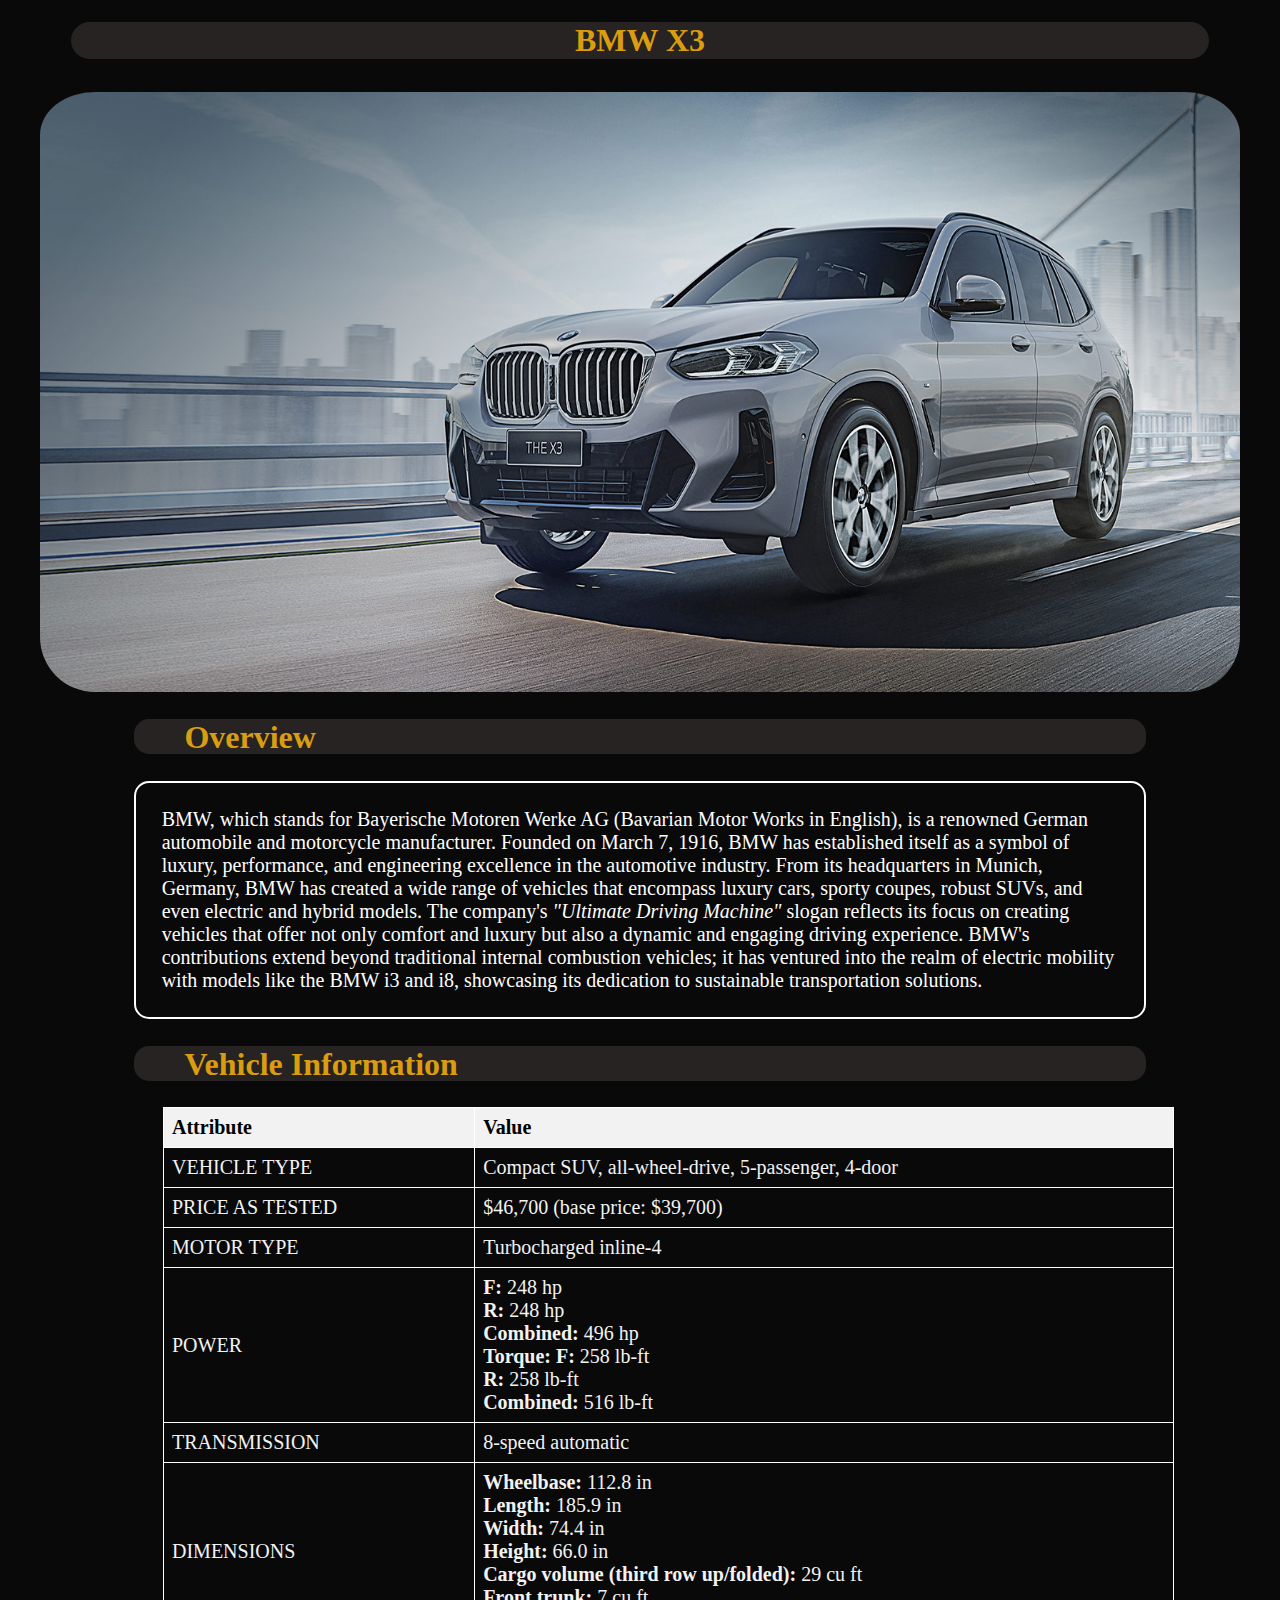
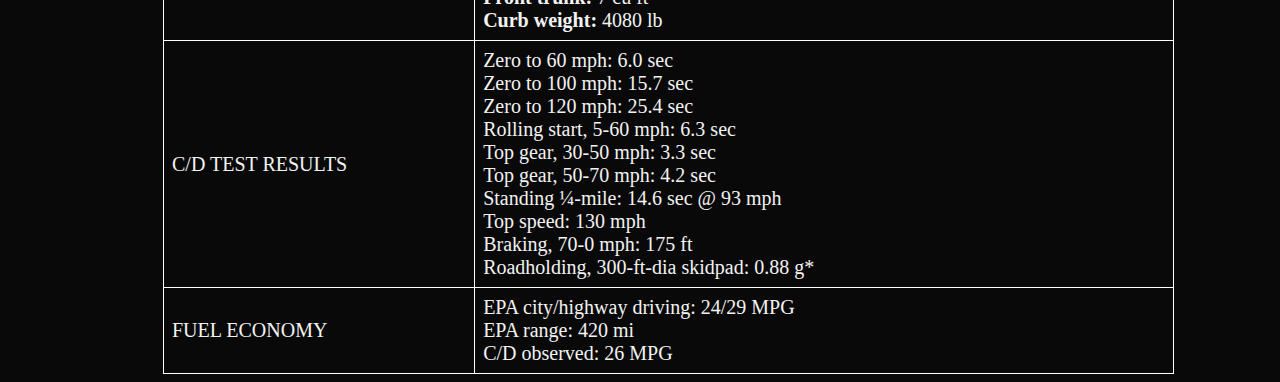
<file: bmw.html>
<!DOCTYPE html>
<html lang="fr">

<head>
    <meta charset="UTF-8">
    <meta name="viewport" content="width=device-width, initial-scale=1.0">
    <title>BMW X3</title>
    <link rel="stylesheet" href="bmw.css">
</head>

<body>
    <h1>BMW X3</h1>
    <img src="bmw.png" alt="car">
    <h2>Overview</h2>
    <p>
        BMW, which stands for Bayerische Motoren Werke AG (Bavarian Motor Works in English), is a renowned German
        automobile and motorcycle manufacturer. Founded on March 7, 1916, BMW has established itself as a symbol of
        luxury, performance, and engineering excellence in the automotive industry.

        From its headquarters in Munich, Germany, BMW has created a wide range of vehicles that encompass luxury cars,
        sporty coupes, robust SUVs, and even electric and hybrid models.

        The company's <em>"Ultimate Driving Machine"</em> slogan reflects its focus on creating vehicles that offer not only
        comfort and luxury but also a dynamic and engaging driving experience.

        BMW's contributions extend beyond traditional internal combustion vehicles; it has ventured into the realm of
        electric mobility with models like the BMW i3 and i8, showcasing its dedication to sustainable transportation
        solutions.
    </p>
    <h2>Vehicle Information</h2>
<table>
    <tr>
        <th>Attribute</th>
        <th>Value</th>
    </tr>
    <tr>
        <td>VEHICLE TYPE</td>
        <td>Compact SUV, all-wheel-drive, 5-passenger, 4-door</td>
    </tr>
    <tr>
        <td>PRICE AS TESTED</td>
        <td>$46,700 (base price: $39,700)</td>
    </tr>
    <tr>
        <td>MOTOR TYPE</td>
        <td>Turbocharged inline-4</td>
    </tr>
    <tr>
        <td>POWER</td>
        <td>
            <strong>F:</strong> 248 hp<br>
            <strong>R:</strong> 248 hp<br>
            <strong>Combined:</strong> 496 hp<br>
            <strong>Torque:</strong> <strong>F:</strong> 258 lb-ft<br>
            <strong>R:</strong> 258 lb-ft<br>
            <strong>Combined:</strong> 516 lb-ft
        </td>
    </tr>
    <tr>
        <td>TRANSMISSION</td>
        <td>8-speed automatic</td>
    </tr>
    <tr>
        <td>DIMENSIONS</td>
        <td>
            <strong>Wheelbase:</strong> 112.8 in<br>
            <strong>Length:</strong> 185.9 in<br>
            <strong>Width:</strong> 74.4 in<br>
            <strong>Height:</strong> 66.0 in<br> 
            <strong>Cargo volume (third row up/folded):</strong> 29 cu ft<br>
            <strong>Front trunk:</strong> 7 cu ft<br>
            <strong>Curb weight:</strong> 4080 lb
        </td>
    </tr>
    <tr>
        <td>C/D TEST RESULTS</td>
        <td>
            Zero to 60 mph: 6.0 sec<br>
            Zero to 100 mph: 15.7 sec<br>
            Zero to 120 mph: 25.4 sec<br>
            Rolling start, 5-60 mph: 6.3 sec<br>
            Top gear, 30-50 mph: 3.3 sec<br>
            Top gear, 50-70 mph: 4.2 sec<br>
            Standing ¼-mile: 14.6 sec @ 93 mph<br>
            Top speed: 130 mph<br>
            Braking, 70-0 mph: 175 ft<br>
            Roadholding, 300-ft-dia skidpad: 0.88 g*
        </td>
    </tr>
    <tr>
        <td>FUEL ECONOMY</td>
        <td>
            EPA city/highway driving: 24/29 MPG<br>
            EPA range: 420 mi<br>
            C/D observed: 26 MPG
        </td>
    </tr>
</table>

</body>

</html>
</file>
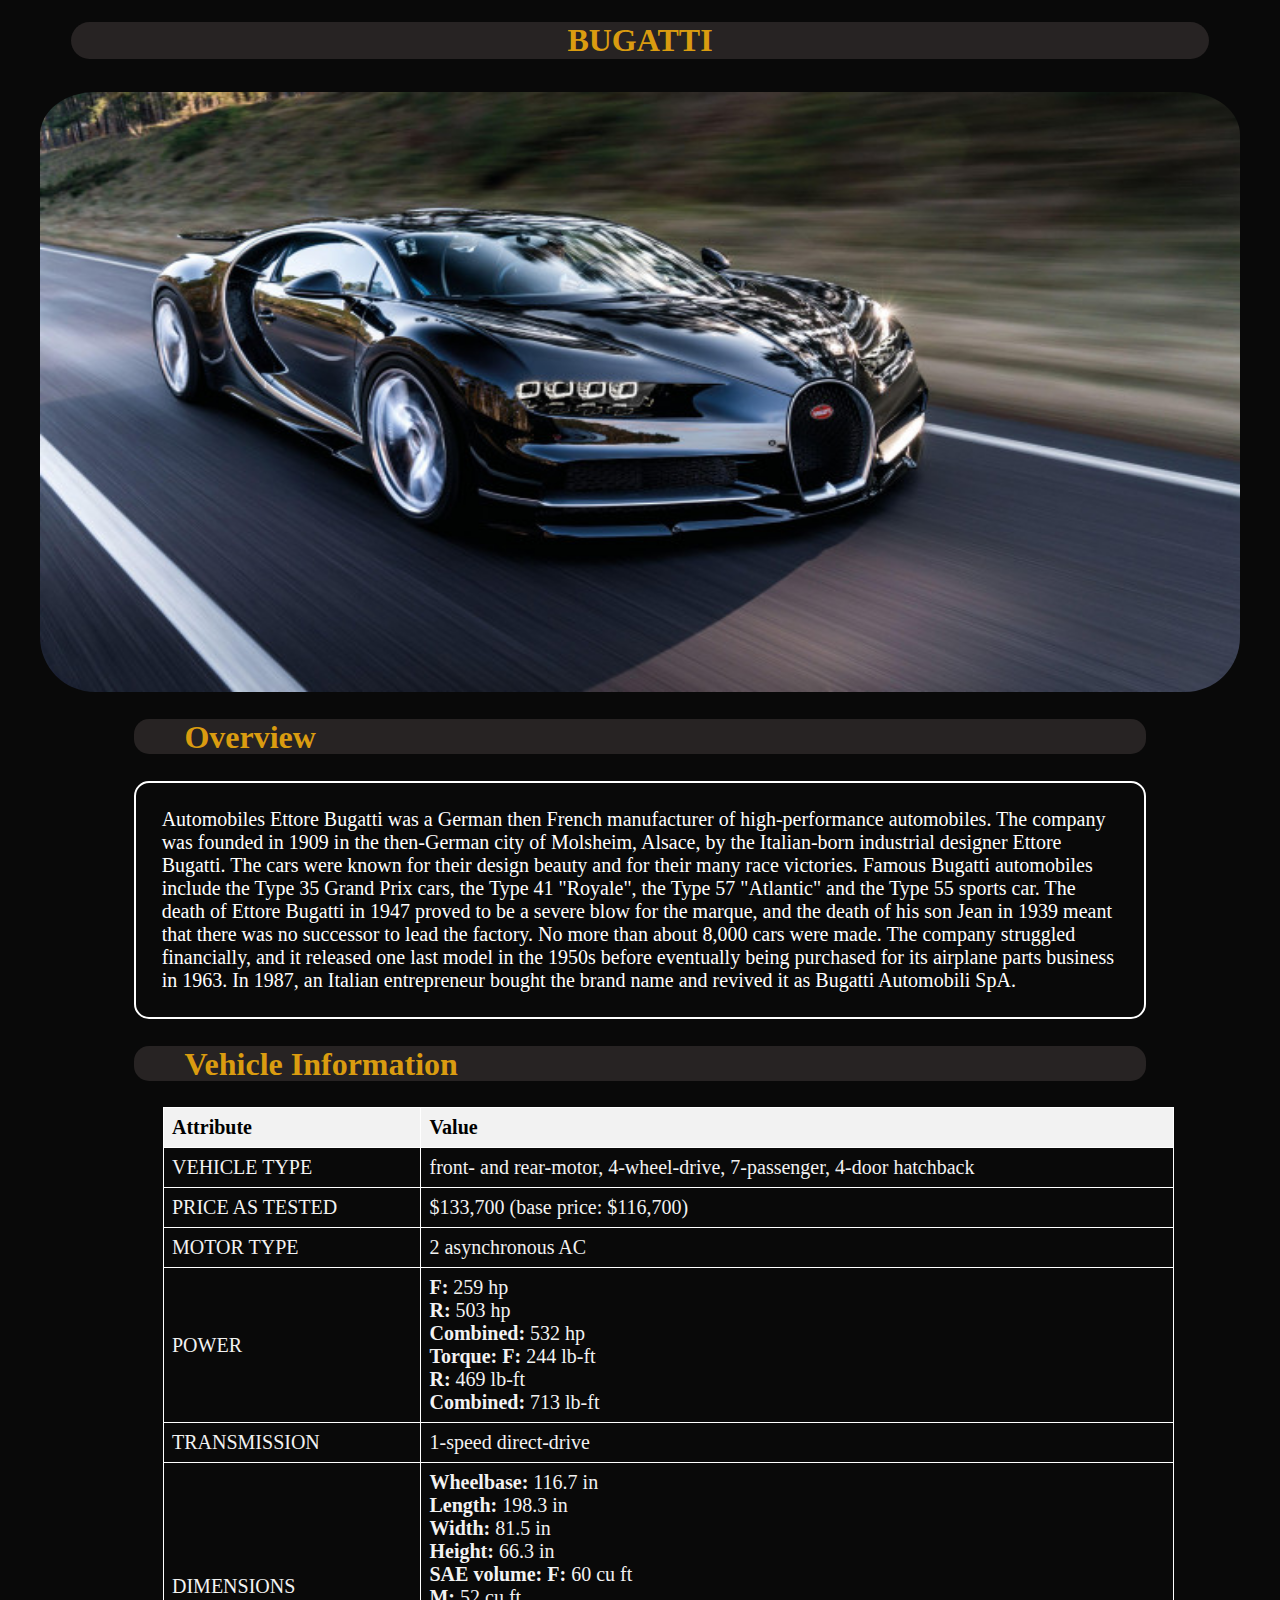
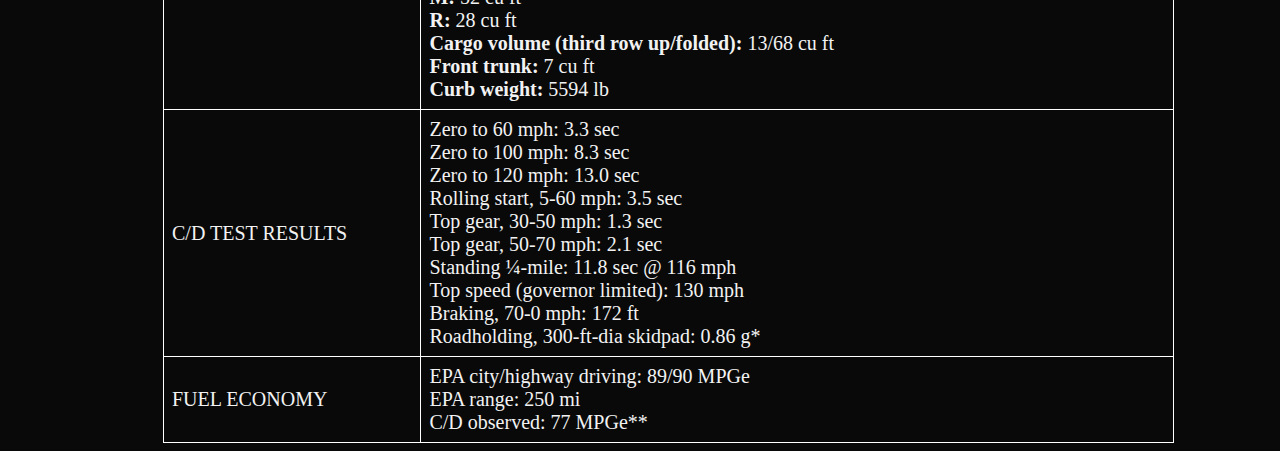
<file: bugatti.html>
<html lang="en">

<head>
    <meta charset="UTF-8">
    <meta name="viewport" content="width=device-width, initial-scale=1.0">
    <title>Bugatti</title>
    <link rel="stylesheet" href="bugatti.css">
</head>


<body>
    <h1>BUGATTI</h1>
    <img src="bugatti.jpg" alt="car"> 
    <h2>Overview</h2>
        <p>
            Automobiles Ettore Bugatti was a German then French manufacturer of high-performance automobiles. The
            company was founded in 1909 in the then-German city of Molsheim, Alsace, by the Italian-born industrial
            designer Ettore Bugatti. The cars were known for their design beauty and for their many race victories.
            Famous Bugatti automobiles include the Type 35 Grand Prix cars, the Type 41 "Royale", the Type 57 "Atlantic"
            and the Type 55 sports car.

            The death of Ettore Bugatti in 1947 proved to be a severe blow for the marque, and the death of his son Jean
            in 1939 meant that there was no successor to lead the factory. No more than about 8,000 cars were made. The
            company struggled financially, and it released one last model in the 1950s before eventually being purchased
            for its airplane parts business in 1963.

            In 1987, an Italian entrepreneur bought the brand name and revived it as Bugatti Automobili SpA.
        </p>
        <h2>Vehicle Information</h2>
<table>
    <tr>
        <th>Attribute</th>
        <th>Value</th>
    </tr>
    <tr>
        <td>VEHICLE TYPE</td>
        <td>front- and rear-motor, 4-wheel-drive, 7-passenger, 4-door hatchback</td>
    </tr>
    <tr>
        <td>PRICE AS TESTED</td>
        <td>$133,700 (base price: $116,700)</td>
    </tr>
    <tr>
        <td>MOTOR TYPE</td>
        <td>2 asynchronous AC</td>
    </tr>
    <tr>
        <td>POWER</td>
        <td>
            <strong>F:</strong> 259 hp<br>
            <strong>R:</strong> 503 hp<br>
            <strong>Combined:</strong> 532 hp<br>
            <strong>Torque:</strong> <strong>F:</strong> 244 lb-ft<br>
            <strong>R:</strong> 469 lb-ft<br>
            <strong>Combined:</strong> 713 lb-ft
        </td>
    </tr>
    <tr>
        <td>TRANSMISSION</td>
        <td>1-speed direct-drive</td>
    </tr>
    <tr>
        <td>DIMENSIONS</td>
        <td>
            <strong>Wheelbase:</strong> 116.7 in<br>
            <strong>Length:</strong> 198.3 in<br>
            <strong>Width:</strong> 81.5 in<br>
            <strong>Height:</strong> 66.3 in<br>
            <strong>SAE volume:</strong> <strong>F:</strong> 60 cu ft<br>
            <strong>M:</strong> 52 cu ft<br>
            <strong>R:</strong> 28 cu ft<br>
            <strong>Cargo volume (third row up/folded):</strong> 13/68 cu ft<br>
            <strong>Front trunk:</strong> 7 cu ft<br>
            <strong>Curb weight:</strong> 5594 lb
        </td>
    </tr>
    <tr>
        <td>C/D TEST RESULTS</td>
        <td>
            Zero to 60 mph: 3.3 sec<br>
            Zero to 100 mph: 8.3 sec<br>
            Zero to 120 mph: 13.0 sec<br>
            Rolling start, 5-60 mph: 3.5 sec<br>
            Top gear, 30-50 mph: 1.3 sec<br>
            Top gear, 50-70 mph: 2.1 sec<br>
            Standing ¼-mile: 11.8 sec @ 116 mph<br>
            Top speed (governor limited): 130 mph<br>
            Braking, 70-0 mph: 172 ft<br>
            Roadholding, 300-ft-dia skidpad: 0.86 g*
        </td>
    </tr>
    <tr>
        <td>FUEL ECONOMY</td>
        <td>
            EPA city/highway driving: 89/90 MPGe<br>
            EPA range: 250 mi<br>
            C/D observed: 77 MPGe**
        </td>
    </tr>
</table>


</body>

</html>
</file>
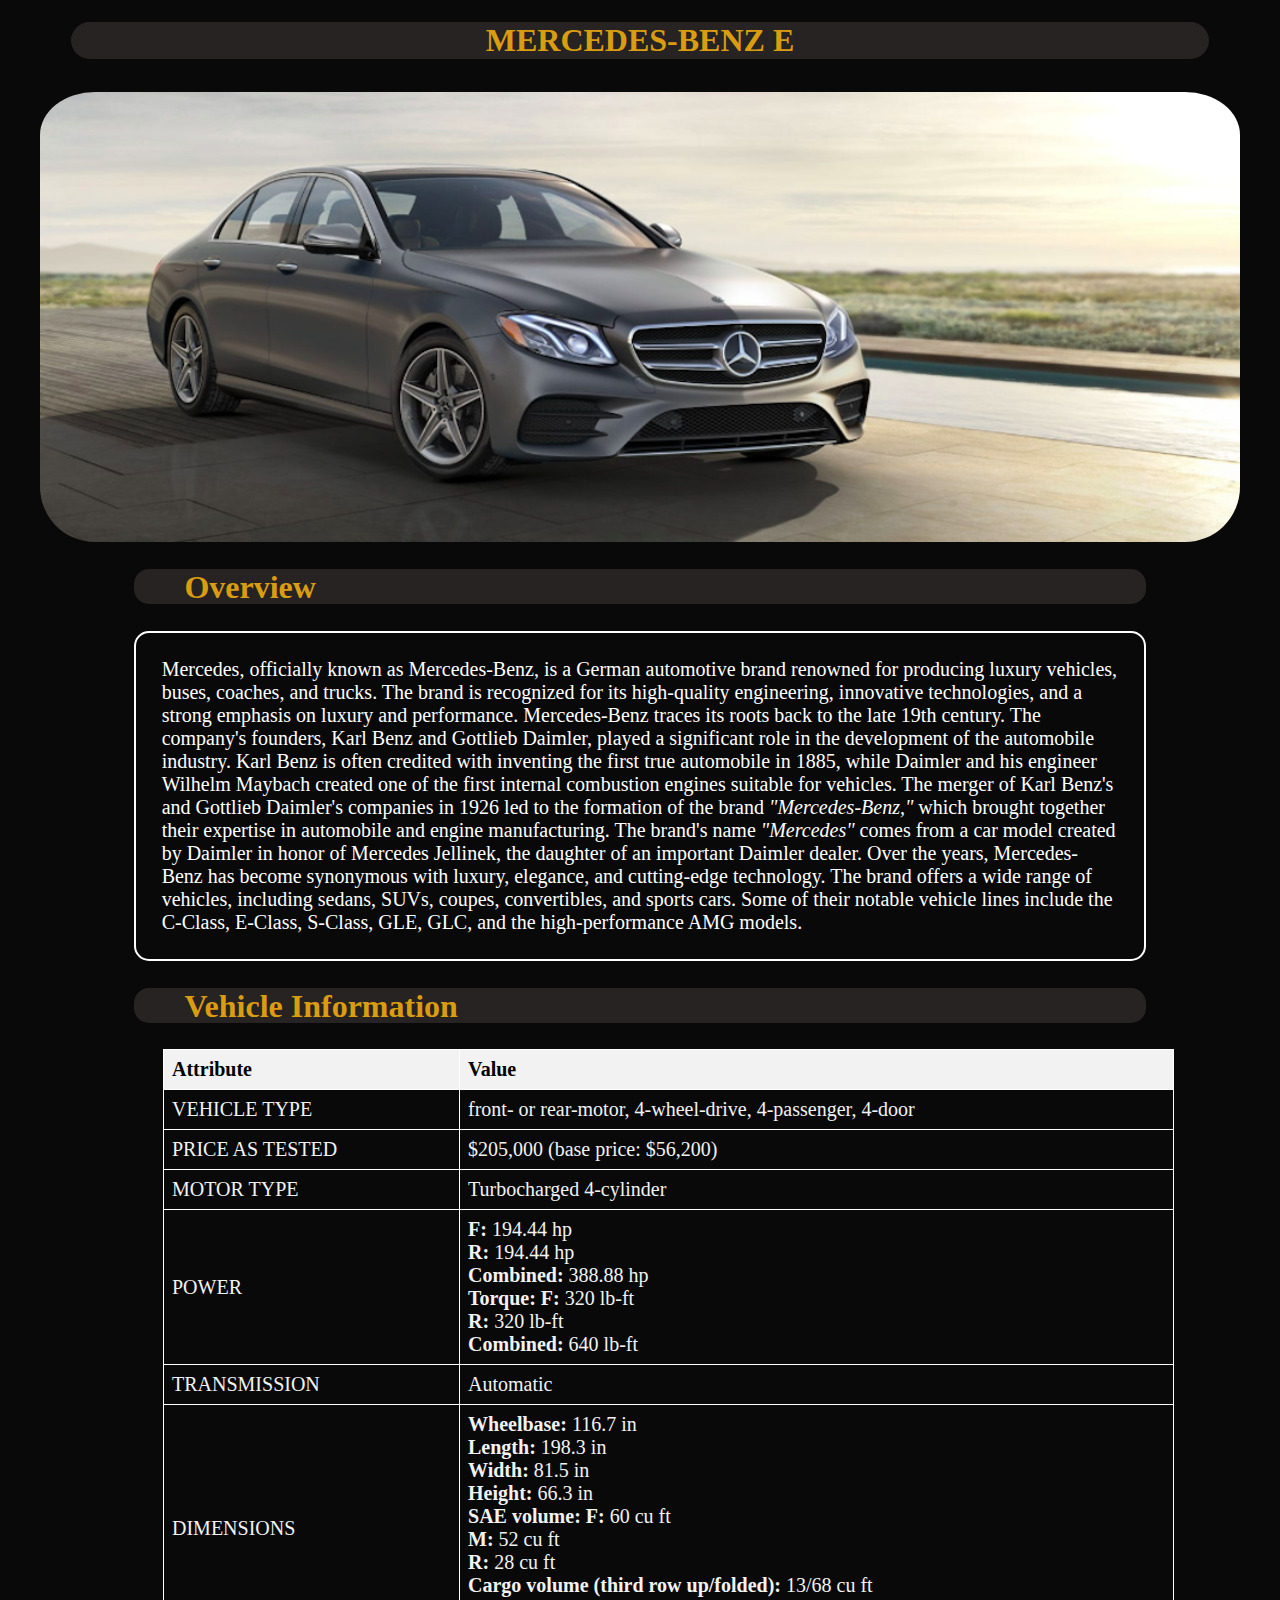
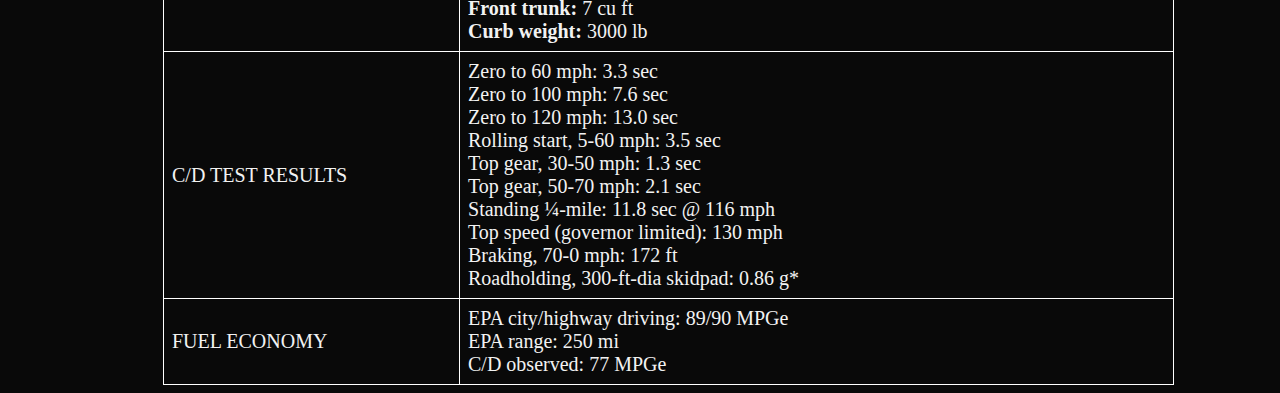
<file: mercedes.html>
<html lang="en">

<head>
  <meta charset="UTF-8">
  <meta name="viewport" content="width=device-width, initial-scale=1.0">
  <title>MERCEDES BENZ</title>
  <link rel="stylesheet" href="mercedes.css">

</head>

<body>
    <h1>MERCEDES-BENZ E</h1>
    <img src="benz.png" alt="car">
    <h2>Overview</h2>
    <p>
        Mercedes, officially known as Mercedes-Benz, is a German automotive brand renowned for producing luxury
        vehicles, buses, coaches, and trucks. The brand is recognized for its high-quality engineering, innovative
        technologies, and a strong emphasis on luxury and performance.

        Mercedes-Benz traces its roots back to the late 19th century. The company's founders, Karl Benz and Gottlieb
        Daimler, played a significant role in the development of the automobile industry. Karl Benz is often credited
        with inventing the first true automobile in 1885, while Daimler and his engineer Wilhelm Maybach created one of
        the first internal combustion engines suitable for vehicles.

        The merger of Karl Benz's and Gottlieb Daimler's companies in 1926 led to the formation of the brand<em>
        "Mercedes-Benz,"</em> which brought together their expertise in automobile and engine manufacturing. The brand's name
        <em>"Mercedes"</em> comes from a car model created by Daimler in honor of Mercedes Jellinek, the daughter of an important
        Daimler dealer.

        Over the years, Mercedes-Benz has become synonymous with luxury, elegance, and cutting-edge technology. The
        brand offers a wide range of vehicles, including sedans, SUVs, coupes, convertibles, and sports cars. Some of
        their notable vehicle lines include the C-Class, E-Class, S-Class, GLE, GLC, and the high-performance AMG
        models.
    </p>
    <h2>Vehicle Information</h2>
<table>
  <tr>
    <th>Attribute</th>
    <th>Value</th>
  </tr>
  <tr>
    <td>VEHICLE TYPE</td>
    <td>front- or rear-motor, 4-wheel-drive, 4-passenger, 4-door</td>
  </tr>
  <tr>
    <td>PRICE AS TESTED</td>
    <td>$205,000 (base price: $56,200)</td>
  </tr>
  <tr>
    <td>MOTOR TYPE</td>
    <td>Turbocharged 4-cylinder</td>
  </tr>
  <tr>
    <td>POWER</td>
    <td>
      <strong>F:</strong> 194.44 hp<br>
      <strong>R:</strong> 194.44 hp<br>
      <strong>Combined:</strong> 388.88 hp<br>
      <strong>Torque:</strong> <strong>F:</strong> 320 lb-ft<br>
      <strong>R:</strong> 320 lb-ft<br>
      <strong>Combined:</strong> 640 lb-ft
    </td>
  </tr>
  <tr>
    <td>TRANSMISSION</td>
    <td>Automatic</td>
  </tr>
  <tr>
    <td>DIMENSIONS</td>
    <td>
      <strong>Wheelbase:</strong> 116.7 in<br>
      <strong>Length:</strong> 198.3 in<br>
      <strong>Width:</strong> 81.5 in<br>
      <strong>Height:</strong> 66.3 in<br>
      <strong>SAE volume:</strong> <strong>F:</strong> 60 cu ft<br>
      <strong>M:</strong> 52 cu ft<br>
      <strong>R:</strong> 28 cu ft<br>
      <strong>Cargo volume (third row up/folded):</strong> 13/68 cu ft<br>
      <strong>Front trunk:</strong> 7 cu ft<br>
      <strong>Curb weight:</strong> 3000 lb
    </td>
  </tr>
  <tr>
    <td>C/D TEST RESULTS</td>
    <td>
      Zero to 60 mph: 3.3 sec<br>
      Zero to 100 mph: 7.6 sec<br>
      Zero to 120 mph: 13.0 sec<br>
      Rolling start, 5-60 mph: 3.5 sec<br>
      Top gear, 30-50 mph: 1.3 sec<br>
      Top gear, 50-70 mph: 2.1 sec<br>
      Standing ¼-mile: 11.8 sec @ 116 mph<br>
      Top speed (governor limited): 130 mph<br>
      Braking, 70-0 mph: 172 ft<br>
      Roadholding, 300-ft-dia skidpad: 0.86 g*
    </td>
  </tr>
  <tr>
    <td>FUEL ECONOMY</td>
    <td>
      EPA city/highway driving: 89/90 MPGe<br>
      EPA range: 250 mi<br>
      C/D observed: 77 MPGe
    </td>
  </tr>
</table>

</body>

</html>
</file>
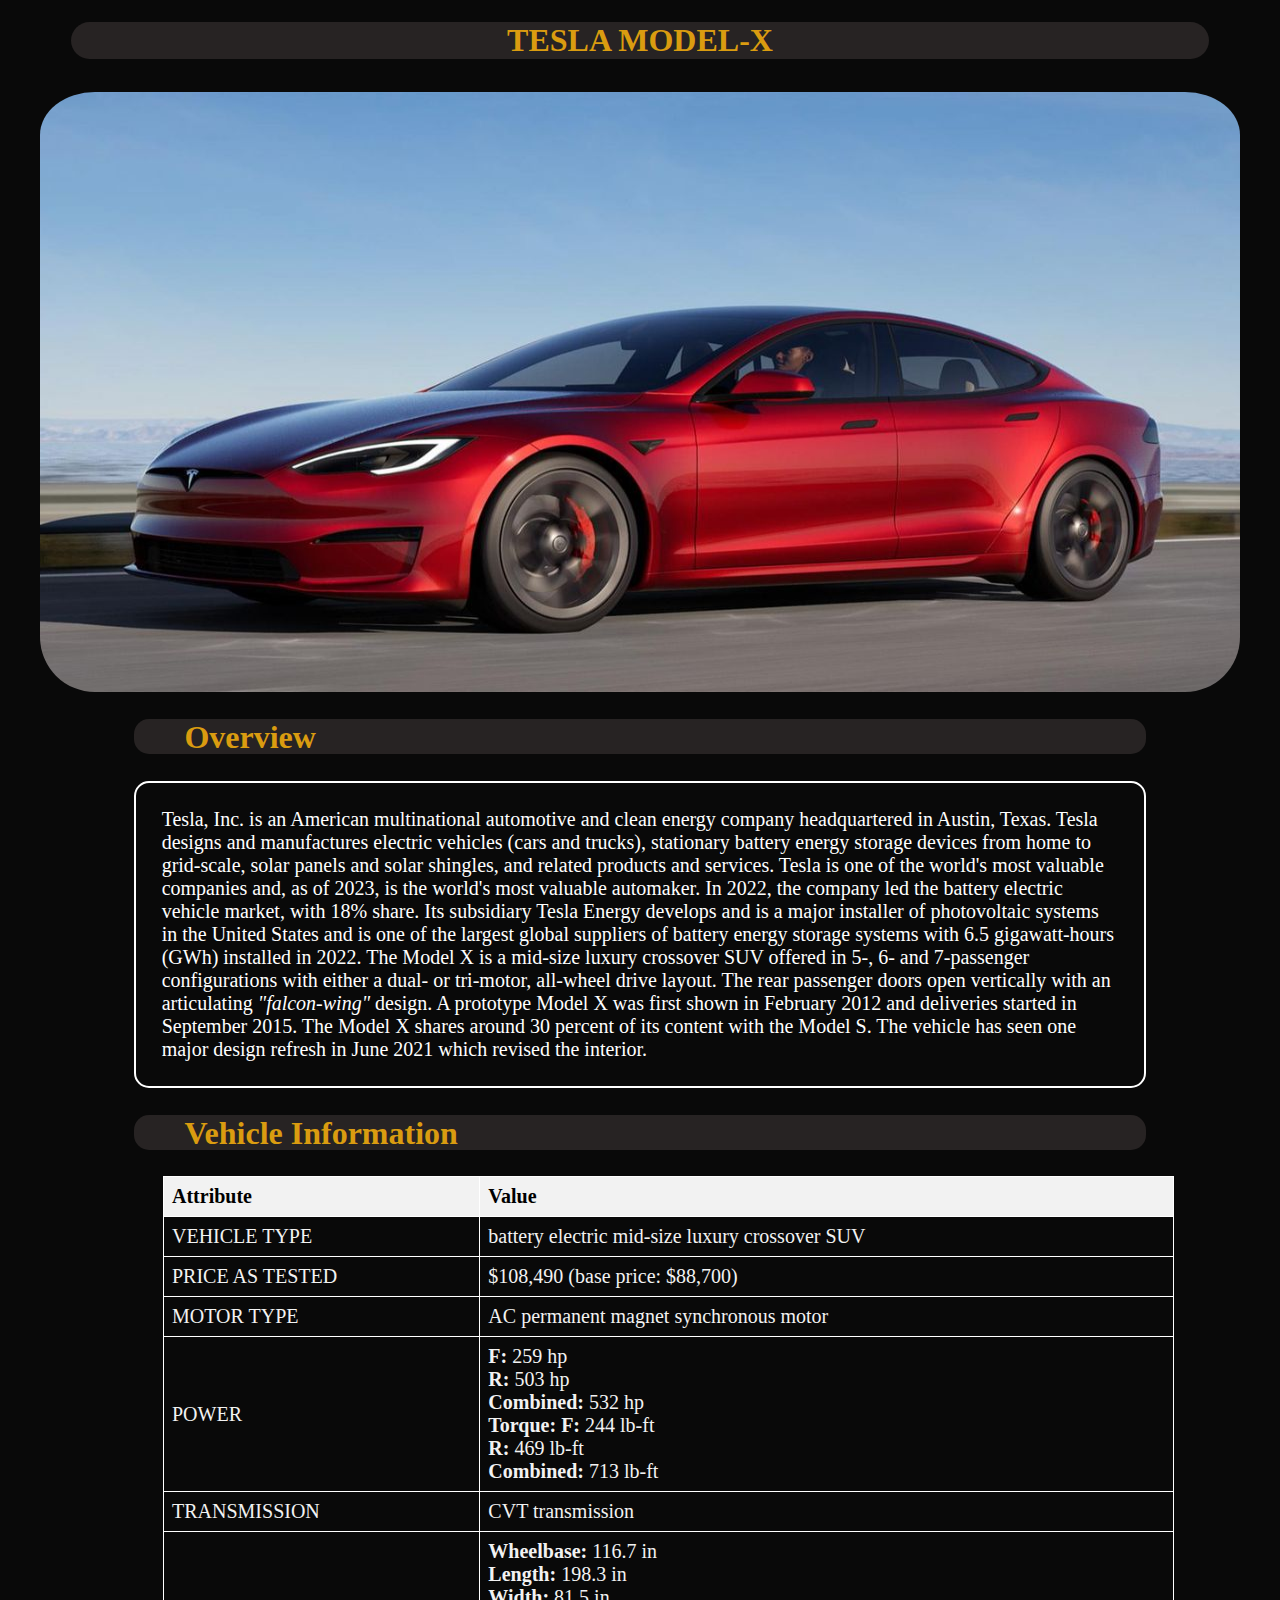
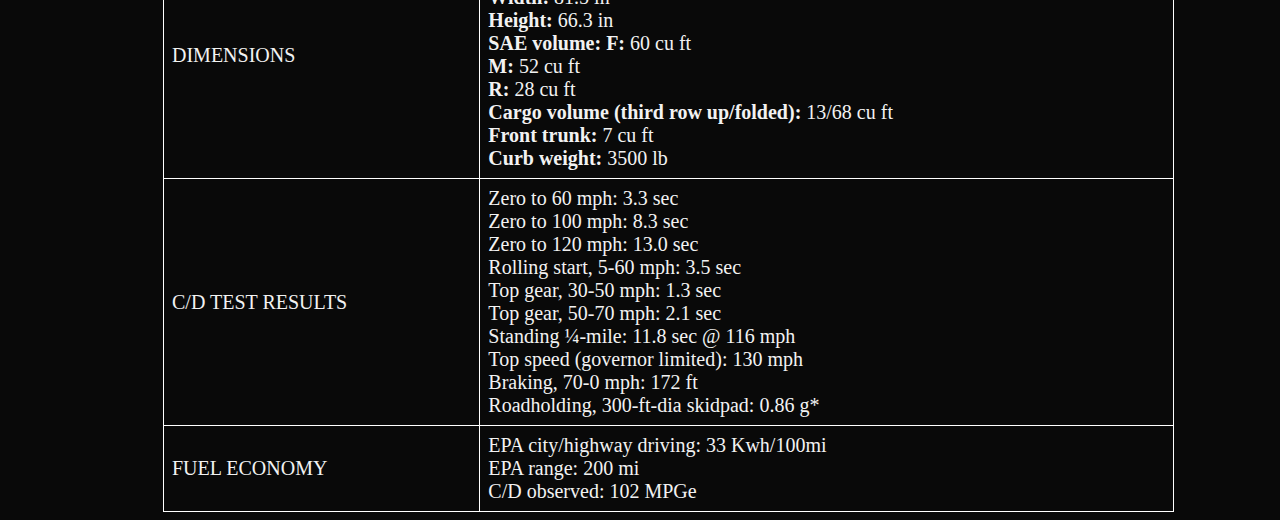
<file: model_x.html>
<html lang="en">

<head>
    <meta charset="UTF-8">
    <meta name="viewport" content="width=device-width, initial-scale=1.0">
    <title>MODEL-X</title>
    <link rel="stylesheet" href="modelx.css">

</head>

<body>
    <h1>TESLA MODEL-X</h1>
    <img src="modelx1.png" alt="car">
    <h2>Overview</h2>
    <p>
        Tesla, Inc. is an American multinational automotive and clean energy
        company headquartered in Austin, Texas. Tesla designs and manufactures electric vehicles (cars and trucks),
        stationary battery energy storage devices from home to grid-scale, solar panels and solar shingles, and related
        products and services.


        Tesla is one of the world's most valuable companies and, as of 2023, is the world's most valuable automaker. In
        2022, the company led the battery electric vehicle market, with 18% share.

        Its subsidiary Tesla Energy develops and is a major installer of photovoltaic systems in the United States and
        is one of the largest global suppliers of battery energy storage systems with 6.5 gigawatt-hours (GWh) installed
        in 2022.


        The Model X is a mid-size luxury crossover SUV offered in 5-, 6- and 7-passenger configurations with either a
        dual- or tri-motor, all-wheel drive layout. The rear passenger doors open vertically with an articulating
        <em>"falcon-wing"</em> design. A prototype Model X was first shown in February 2012 and deliveries started in September
        2015. The Model X shares around 30 percent of its content with the Model S. The vehicle has seen one major
        design refresh in June 2021 which revised the interior.

    </p>
    <h2>Vehicle Information</h2>
<table>
  <tr>
    <th>Attribute</th>
    <th>Value</th>
  </tr>
  <tr>
    <td>VEHICLE TYPE</td>
    <td>battery electric mid-size luxury crossover SUV</td>
  </tr>
  <tr>
    <td>PRICE AS TESTED</td>
    <td>$108,490 (base price: $88,700)</td>
  </tr>
  <tr>
    <td>MOTOR TYPE</td>
    <td>AC permanent magnet synchronous motor</td>
  </tr>
  <tr>
    <td>POWER</td>
    <td>
      <strong>F:</strong> 259 hp<br>
      <strong>R:</strong> 503 hp<br>
      <strong>Combined:</strong> 532 hp<br>
      <strong>Torque:</strong> <strong>F:</strong> 244 lb-ft<br>
      <strong>R:</strong> 469 lb-ft<br>
      <strong>Combined:</strong> 713 lb-ft
    </td>
  </tr>
  <tr>
    <td>TRANSMISSION</td>
    <td>CVT transmission</td>
  </tr>
  <tr>
    <td>DIMENSIONS</td>
    <td>
      <strong>Wheelbase:</strong> 116.7 in<br>
      <strong>Length:</strong> 198.3 in<br>
      <strong>Width:</strong> 81.5 in<br>
      <strong>Height:</strong> 66.3 in<br>
      <strong>SAE volume:</strong> <strong>F:</strong> 60 cu ft<br>
      <strong>M:</strong> 52 cu ft<br>
      <strong>R:</strong> 28 cu ft<br>
      <strong>Cargo volume (third row up/folded):</strong> 13/68 cu ft<br>
      <strong>Front trunk:</strong> 7 cu ft<br>
      <strong>Curb weight:</strong> 3500 lb
    </td>
  </tr>
  <tr>
    <td>C/D TEST RESULTS</td>
    <td>
      Zero to 60 mph: 3.3 sec<br>
      Zero to 100 mph: 8.3 sec<br>
      Zero to 120 mph: 13.0 sec<br>
      Rolling start, 5-60 mph: 3.5 sec<br>
      Top gear, 30-50 mph: 1.3 sec<br>
      Top gear, 50-70 mph: 2.1 sec<br>
      Standing ¼-mile: 11.8 sec @ 116 mph<br>
      Top speed (governor limited): 130 mph<br>
      Braking, 70-0 mph: 172 ft<br>
      Roadholding, 300-ft-dia skidpad: 0.86 g*
    </td>
  </tr>
  <tr>
    <td>FUEL ECONOMY</td>
    <td>
      EPA city/highway driving: 33 Kwh/100mi<br>
      EPA range: 200 mi<br>
      C/D observed: 102 MPGe
    </td>
  </tr>
</table>

</body>

</html>
</file>
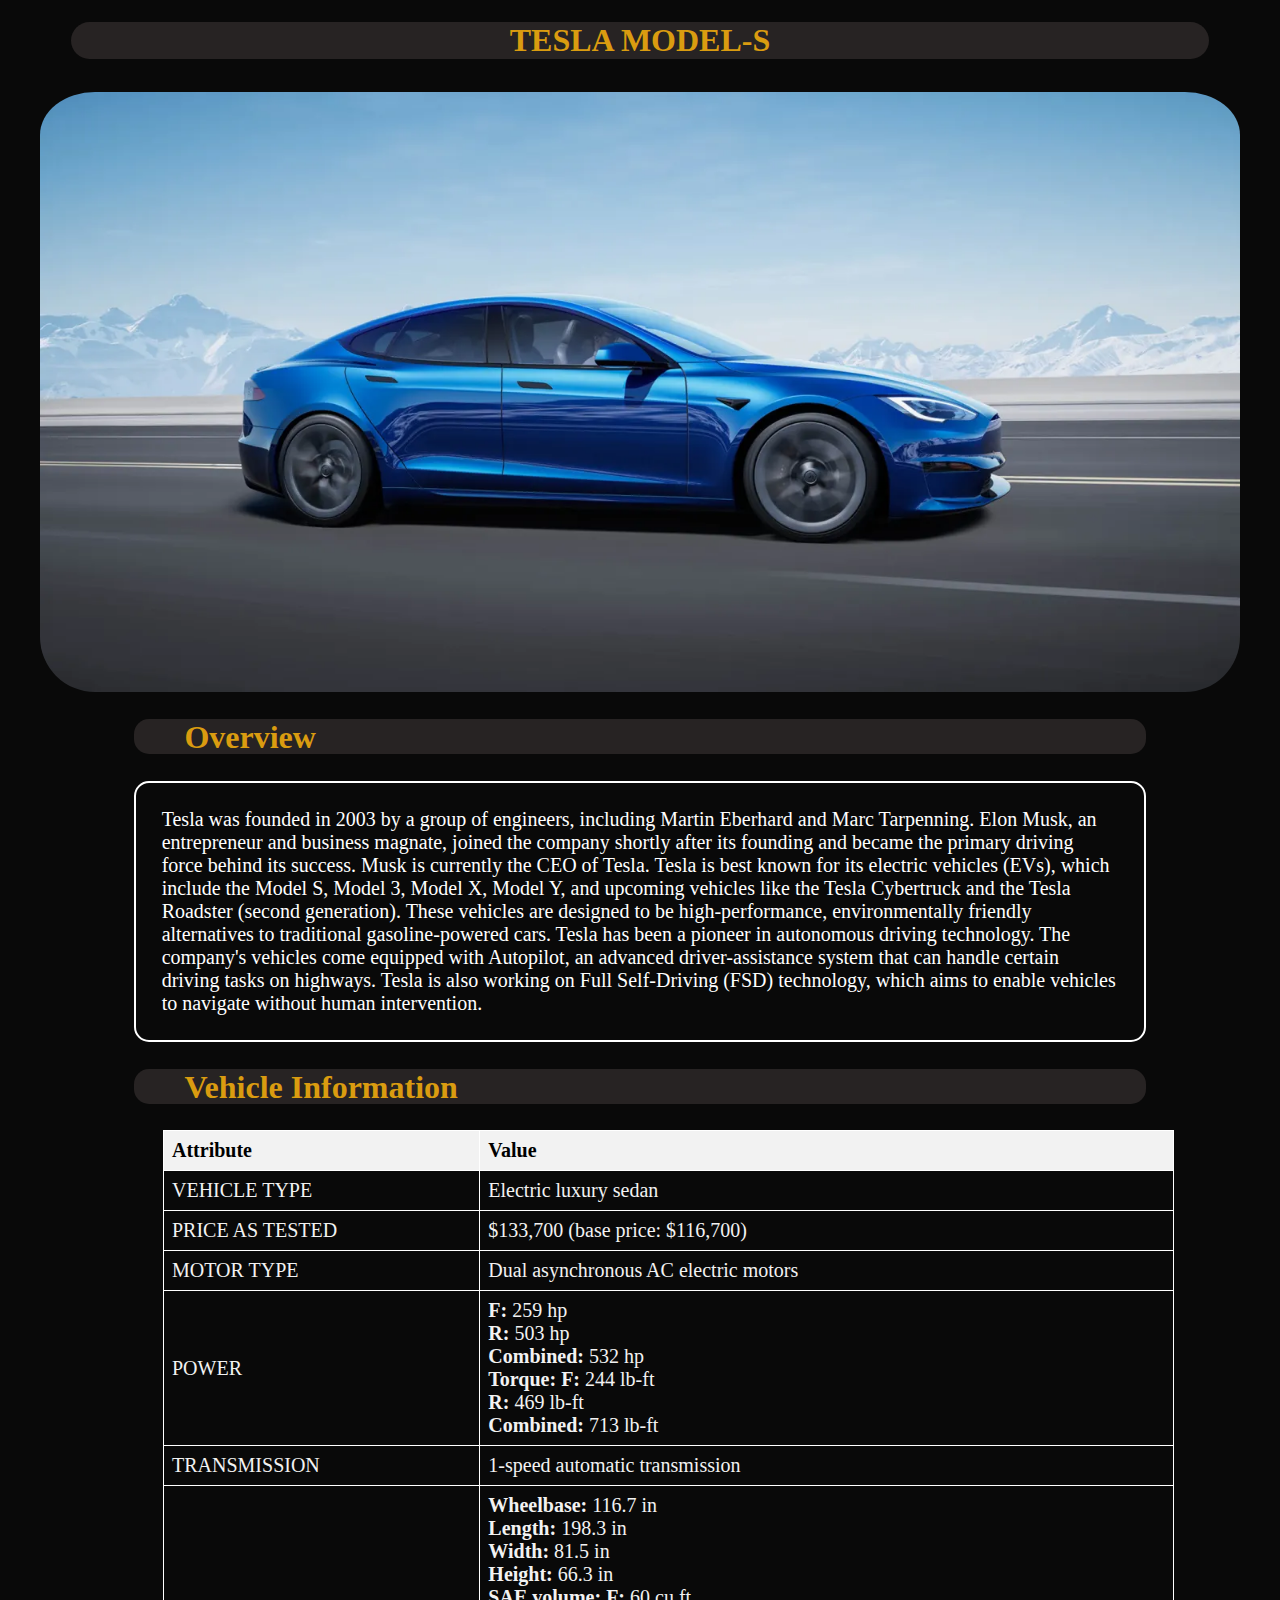
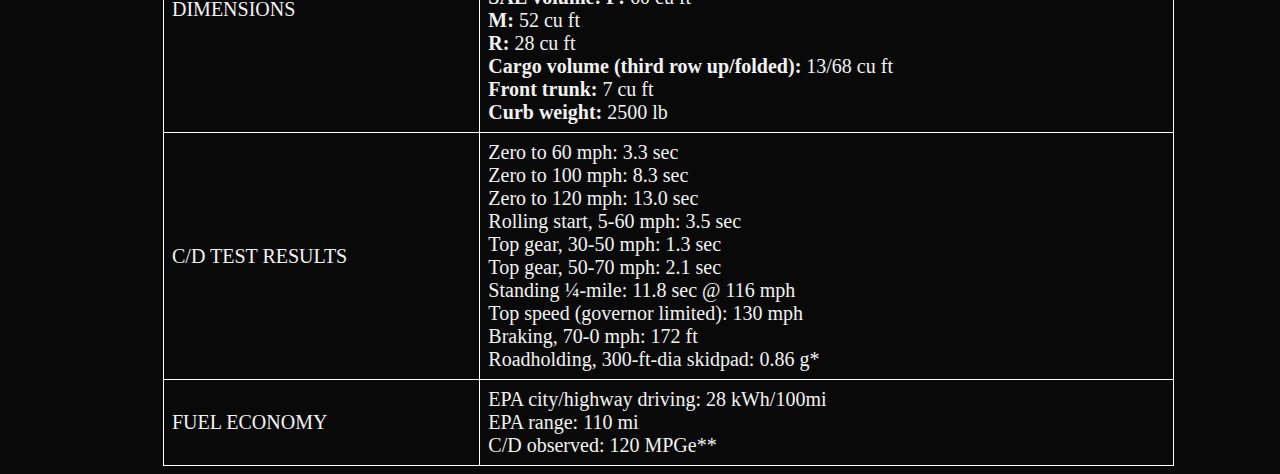
<file: models.html>
<html lang="en">

<head>
    <meta charset="UTF-8">
    <meta name="viewport" content="width=device-width, initial-scale=1.0">
    <title>MODEL-S</title>
    <link rel="stylesheet" href="models.css">

</head>

<body>
    <h1>TESLA MODEL-S</h1>
    <img src="models1.png" alt="car">
    <h2>Overview</h2>
    <p>
        Tesla was founded in 2003 by a group of engineers, including Martin Eberhard and Marc Tarpenning. Elon Musk, an
        entrepreneur and business magnate, joined the company shortly after its founding and became the primary driving
        force behind its success. Musk is currently the CEO of Tesla.

        Tesla is best known for its electric vehicles (EVs), which include the Model S, Model 3, Model X, Model Y, and
        upcoming vehicles like the Tesla Cybertruck and the Tesla Roadster (second generation). These vehicles are
        designed to be high-performance, environmentally friendly alternatives to traditional gasoline-powered cars.

        Tesla has been a pioneer in autonomous driving technology. The company's vehicles come equipped with Autopilot,
        an advanced driver-assistance system that can handle certain driving tasks on highways. Tesla is also working on
        Full Self-Driving (FSD) technology, which aims to enable vehicles to navigate without human intervention.
        


    </p>
    <h2>Vehicle Information</h2>
<table>
  <tr>
    <th>Attribute</th>
    <th>Value</th>
  </tr>
  <tr>
    <td>VEHICLE TYPE</td>
    <td>Electric luxury sedan</td>
  </tr>
  <tr>
    <td>PRICE AS TESTED</td>
    <td>$133,700 (base price: $116,700)</td>
  </tr>
  <tr>
    <td>MOTOR TYPE</td>
    <td>Dual asynchronous AC electric motors</td>
  </tr>
  <tr>
    <td>POWER</td>
    <td>
      <strong>F:</strong> 259 hp<br>
      <strong>R:</strong> 503 hp<br>
      <strong>Combined:</strong> 532 hp<br>
      <strong>Torque:</strong> <strong>F:</strong> 244 lb-ft<br>
      <strong>R:</strong> 469 lb-ft<br>
      <strong>Combined:</strong> 713 lb-ft
    </td>
  </tr>
  <tr>
    <td>TRANSMISSION</td>
    <td>1-speed automatic transmission</td>
  </tr>
  <tr>
    <td>DIMENSIONS</td>
    <td>
      <strong>Wheelbase:</strong> 116.7 in<br>
      <strong>Length:</strong> 198.3 in<br>
      <strong>Width:</strong> 81.5 in<br>
      <strong>Height:</strong> 66.3 in<br>
      <strong>SAE volume:</strong> <strong>F:</strong> 60 cu ft<br>
      <strong>M:</strong> 52 cu ft<br>
      <strong>R:</strong> 28 cu ft<br>
      <strong>Cargo volume (third row up/folded):</strong> 13/68 cu ft<br>
      <strong>Front trunk:</strong> 7 cu ft<br>
      <strong>Curb weight:</strong> 2500 lb
    </td>
  </tr>
  <tr>
    <td>C/D TEST RESULTS</td>
    <td>
      Zero to 60 mph: 3.3 sec<br>
      Zero to 100 mph: 8.3 sec<br>
      Zero to 120 mph: 13.0 sec<br>
      Rolling start, 5-60 mph: 3.5 sec<br>
      Top gear, 30-50 mph: 1.3 sec<br>
      Top gear, 50-70 mph: 2.1 sec<br>
      Standing ¼-mile: 11.8 sec @ 116 mph<br>
      Top speed (governor limited): 130 mph<br>
      Braking, 70-0 mph: 172 ft<br>
      Roadholding, 300-ft-dia skidpad: 0.86 g*
    </td>
  </tr>
  <tr>
    <td>FUEL ECONOMY</td>
    <td>
      EPA city/highway driving: 28 kWh/100mi<br>
      EPA range: 110 mi<br>
      C/D observed: 120 MPGe**
    </td>
  </tr>
</table>

</body>
</html>
</body>

</html>
</file>
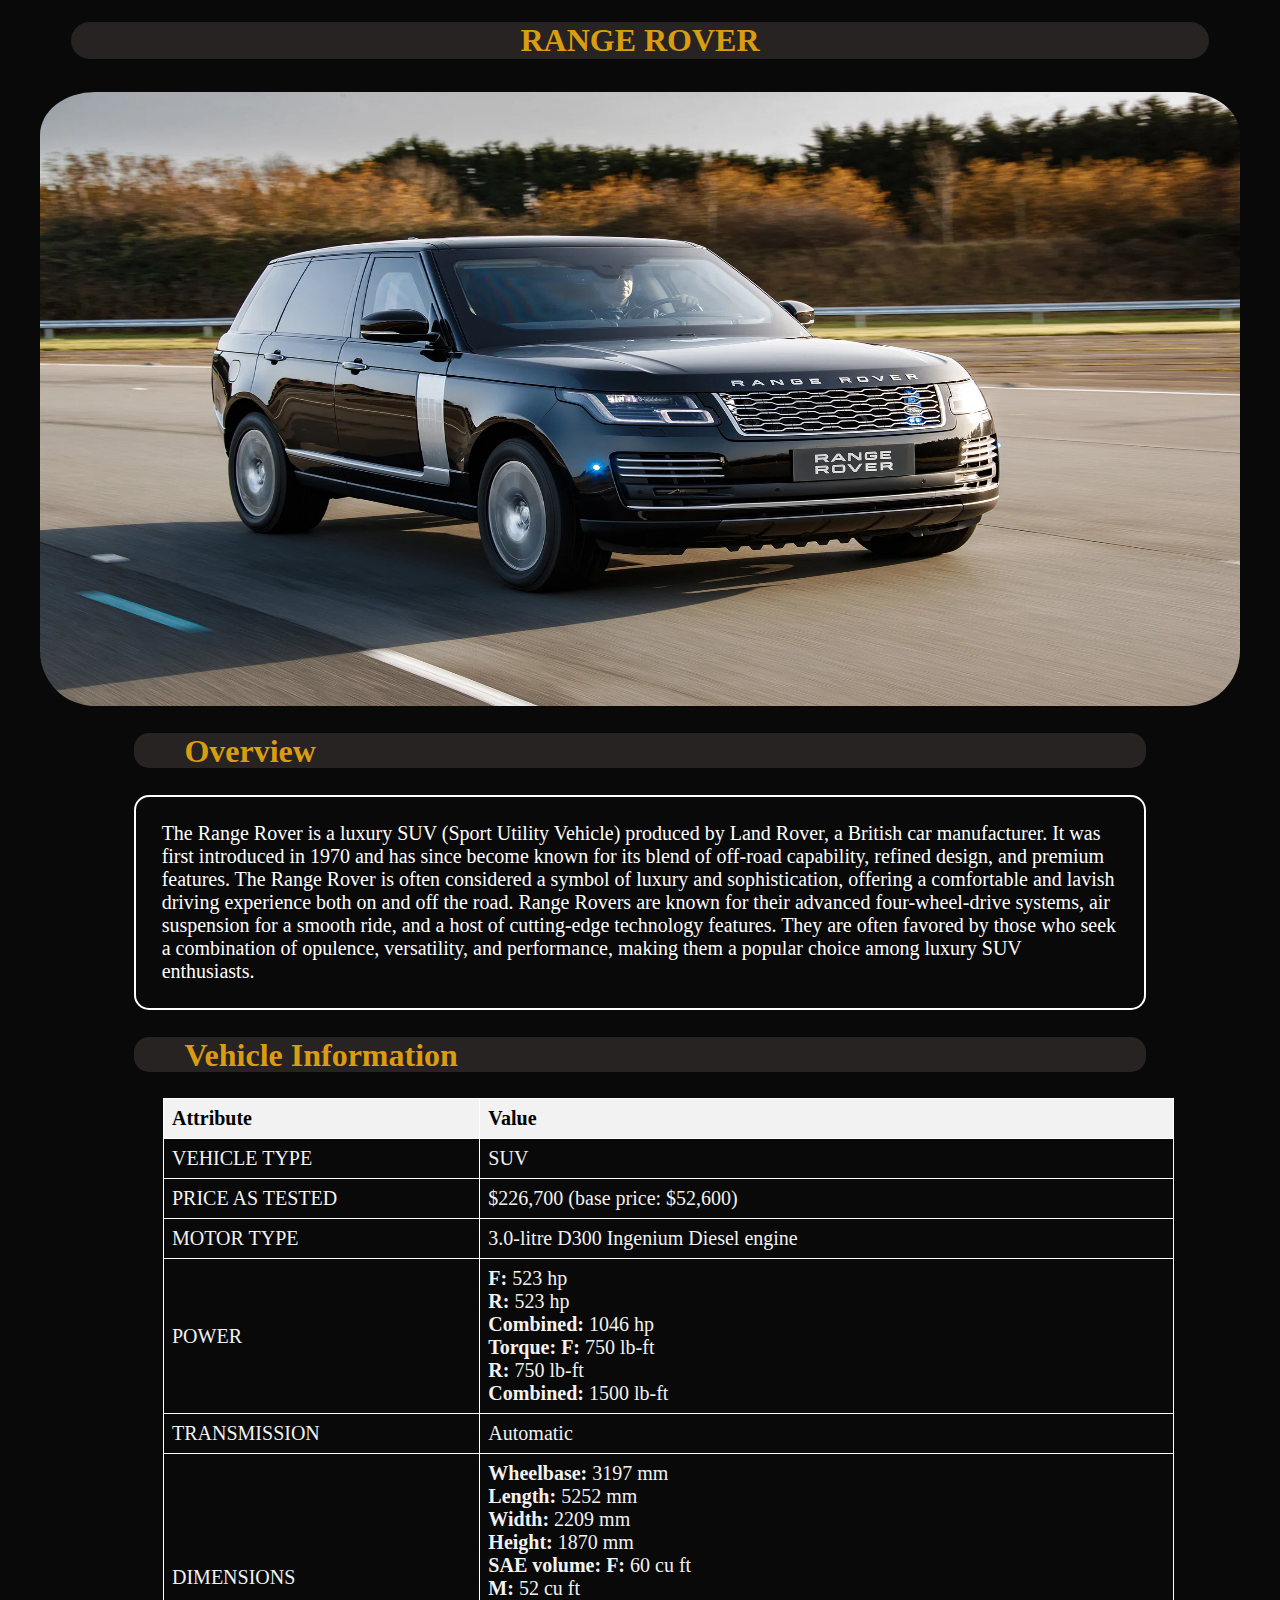
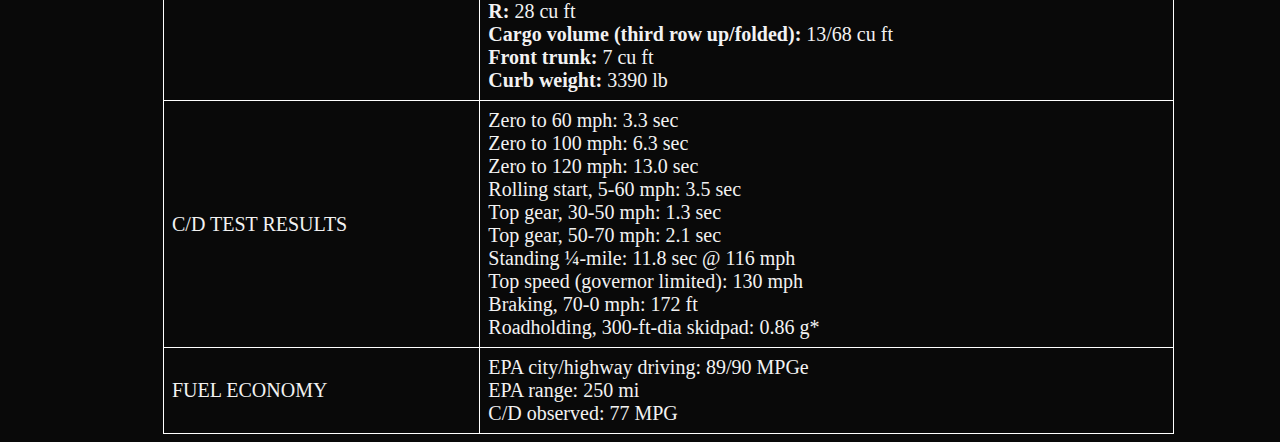
<file: rangerover.html>
<html lang="en">

<head>
    <meta charset="UTF-8">
    <meta name="viewport" content="width=device-width, initial-scale=1.0">
    <title>RANGE ROVER</title>
    <link rel="stylesheet" href="rangerover.css">

</head>

<body>
    <h1>RANGE ROVER</h1>
    <img src="rangerover.png" alt="car">
    <h2>Overview</h2>
    <p>
        The Range Rover is a luxury SUV (Sport Utility Vehicle) produced by Land Rover, a British car manufacturer. It
        was first introduced in 1970 and has since become known for its blend of off-road capability, refined design,
        and premium features. The Range Rover is often considered a symbol of luxury and sophistication, offering a
        comfortable and lavish driving experience both on and off the road.

        Range Rovers are known for their advanced four-wheel-drive systems, air suspension for a smooth ride, and a host
        of cutting-edge technology features. They are often favored by those who seek a combination of opulence,
        versatility, and performance, making them a popular choice among luxury SUV enthusiasts.


    </p>
    <h2>Vehicle Information</h2>
<table>
  <tr>
    <th>Attribute</th>
    <th>Value</th>
  </tr>
  <tr>
    <td>VEHICLE TYPE</td>
    <td>SUV</td>
  </tr>
  <tr>
    <td>PRICE AS TESTED</td>
    <td>$226,700 (base price: $52,600)</td>
  </tr>
  <tr>
    <td>MOTOR TYPE</td>
    <td>3.0-litre D300 Ingenium Diesel engine</td>
  </tr>
  <tr>
    <td>POWER</td>
    <td>
      <strong>F:</strong> 523 hp<br>
      <strong>R:</strong> 523 hp<br>
      <strong>Combined:</strong> 1046 hp<br>
      <strong>Torque:</strong> <strong>F:</strong> 750 lb-ft<br>
      <strong>R:</strong> 750 lb-ft<br>
      <strong>Combined:</strong> 1500 lb-ft
    </td>
  </tr>
  <tr>
    <td>TRANSMISSION</td>
    <td>Automatic</td>
  </tr>
  <tr>
    <td>DIMENSIONS</td>
    <td>
      <strong>Wheelbase:</strong> 3197 mm<br>
      <strong>Length:</strong> 5252 mm<br>
      <strong>Width:</strong> 2209 mm<br>
      <strong>Height:</strong> 1870 mm<br>
      <strong>SAE volume:</strong> <strong>F:</strong> 60 cu ft<br>
      <strong>M:</strong> 52 cu ft<br>
      <strong>R:</strong> 28 cu ft<br>
      <strong>Cargo volume (third row up/folded):</strong> 13/68 cu ft<br>
      <strong>Front trunk:</strong> 7 cu ft<br>
      <strong>Curb weight:</strong> 3390 lb
    </td>
  </tr>
  <tr>
    <td>C/D TEST RESULTS</td>
    <td>
      Zero to 60 mph: 3.3 sec<br>
      Zero to 100 mph: 6.3 sec<br>
      Zero to 120 mph: 13.0 sec<br>
      Rolling start, 5-60 mph: 3.5 sec<br>
      Top gear, 30-50 mph: 1.3 sec<br>
      Top gear, 50-70 mph: 2.1 sec<br>
      Standing ¼-mile: 11.8 sec @ 116 mph<br>
      Top speed (governor limited): 130 mph<br>
      Braking, 70-0 mph: 172 ft<br>
      Roadholding, 300-ft-dia skidpad: 0.86 g*
    </td>
  </tr>
  <tr>
    <td>FUEL ECONOMY</td>
    <td>
      EPA city/highway driving: 89/90 MPGe<br>
      EPA range: 250 mi<br>
      C/D observed: 77 MPG
    </td>
  </tr>
</table>
</body>
</html>
</file>
<file: bmw.css>
body{
    background-color: rgb(9, 9, 9);
}
img{
    height: 600px;
    width: 1200px;
    margin-top: 10px;
    margin-left: auto;
    margin-right: auto;
    padding-top:  12px;
    border-radius: 55px;
    display: block;
   
    
    
}
h1{
    background-color:  rgb(39, 35, 35);
    font-family: 'Times New Roman', Times, serif;
    border-radius: 25px;
    text-align: center;
    margin-left: 5%;
    margin-right: 5%;
    color:  rgb(218 156 16);
    margin-top: 22px;
}
h2{
    background-color: rgb(39, 35, 35);
    font-family: 'Times New Roman', Times, serif;
    font-size: xx-large;
    border-radius: 15px;
    margin-left: 10%;
    margin-right: 10%;
    color: rgb(218 156 16);
    padding-left: 50px;
    height: 35px;
    
    

}
p{
    color: white;
    margin-left: 10%;
    margin-right: 10%;
    border-color: solid white;
    font-size: 20px;
    border-style: solid;
    border-width: 2px;
    border-radius:15px;
    padding-left: 2%;
    padding-top: 2%;
    padding-right: 2%;
    padding-bottom: 2%;
    

}
table {
    border-collapse: collapse;
    width: 80%;
    margin-left: 155px;
    font-size: 20px;
  }
  th, td {
    border: 1px solid white;
    padding: 8px;
    text-align: left;
  }
  th {
    background-color: #f2f2f2;
  }
  td{
    color: #f2f2f2;
  }
</file>
<file: bugatti.css>
body{
    background-color: rgb(9, 9, 9);
}
img{
    height: 600px;
    width: 1200px;
    margin-top: 10px;
    margin-left: auto;
    margin-right: auto;
    padding-top:  12px;
    border-radius: 55px;
    display: block;
    box-shadow: inset;
   
    
}
h1{
    background-color:  rgb(39, 35, 35);
    font-family: 'Times New Roman', Times, serif;
    border-radius: 25px;
    text-align: center;
    margin-left: 5%;
    margin-right: 5%;
    color:  rgb(218 156 16);
    margin-top: 22px;
}
h2{
    background-color: rgb(39, 35, 35);
    font-family: 'Times New Roman', Times, serif;
    font-size: xx-large;
    border-radius: 15px;
    margin-left: 10%;
    margin-right: 10%;
    color: rgb(218 156 16);
    padding-left: 50px;
    height: 35px;
    
    

}
p{
    color: white;
    margin-left: 10%;
    margin-right: 10%;
    border-color: solid white;
    border-style: solid;
    border-width: 2px;
    border-radius:15px;
    padding-left: 2%;
    padding-top: 2%;
    padding-right: 2%;
    padding-bottom: 2%;
    font-size: 20px;

}
table {
    border-collapse: collapse;
    width: 80%;
    margin-left: 155px;
    border-radius: 20%;
    font-size: 20px;
  }
  th, td {
    border: 1px solid white;
    padding: 8px;
    text-align: left;
  }
  th {
    background-color: #f2f2f2;
  }
  td{
    color: #f2f2f2;
  }
</file>
<file: mercedes.css>
body{
    background-color: rgb(9, 9, 9);
}
img{
    height: 450px;
    width: 1200px;
    margin-top: 10px;
    margin-left: auto;
    margin-right: auto;
    padding-top:  12px;
    border-radius: 55px;
    display: block;
   
    
    
}
h1{
    background-color:  rgb(39, 35, 35);
    font-family: 'Times New Roman', Times, serif;
    border-radius: 25px;
    text-align: center;
    margin-left: 5%;
    margin-right: 5%;
    color:  rgb(218 156 16);
    margin-top: 22px;
}
h2{
    background-color: rgb(39, 35, 35);
    font-family: 'Times New Roman', Times, serif;
    font-size: xx-large;
    border-radius: 15px;
    margin-left: 10%;
    margin-right: 10%;
    color: rgb(218 156 16);
    padding-left: 50px;
    height: 35px;
    
    

}
p{
    color: white;
    margin-left: 10%;
    margin-right: 10%;
    border-color: solid white;
    font-size: 20px;
    border-style: solid;
    border-width: 2px;
    border-radius:15px;
    padding-left: 2%;
    padding-top: 2%;
    padding-right: 2%;
    padding-bottom: 2%;
    

}
table {
    border-collapse: collapse;
    width: 80%;
    margin-left: 155px;
    font-size: 20px;
  }
  th, td {
    border: 1px solid white;
    padding: 8px;
    text-align: left;
  }
  th {
    background-color: #f2f2f2;
  }
  td{
    color: #f2f2f2;
  }
</file>
<file: modelx.css>
body{
    background-color: rgb(9, 9, 9);
}
img{
    height: 600px;
    width: 1200px;
    margin-top: 10px;
    margin-left: auto;
    margin-right: auto;
    padding-top:  12px;
    border-radius: 55px;
    display: block;
   
    
    
}
h1{
    background-color:  rgb(39, 35, 35);
    font-family: 'Times New Roman', Times, serif;
    border-radius: 25px;
    text-align: center;
    margin-left: 5%;
    margin-right: 5%;
    color:  rgb(218 156 16);
    margin-top: 22px;
}
h2{
    background-color: rgb(39, 35, 35);
    font-family: 'Times New Roman', Times, serif;
    font-size: xx-large;
    border-radius: 15px;
    margin-left: 10%;
    margin-right: 10%;
    color: rgb(218 156 16);
    padding-left: 50px;
    height: 35px;
    
    

}
p{
    color: white;
    margin-left: 10%;
    margin-right: 10%;
    border-color: solid white;
    font-size: 20px;
    border-style: solid;
    border-width: 2px;
    border-radius:15px;
    padding-left: 2%;
    padding-top: 2%;
    padding-right: 2%;
    padding-bottom: 2%;
    

}
table {
    border-collapse: collapse;
    width: 80%;
    margin-left: 155px;
    font-size: 20px;
  }
  th, td {
    border: 1px solid white;
    padding: 8px;
    text-align: left;
  }
  th {
    background-color: #f2f2f2;
  }
  td{
    color: #f2f2f2;
  }
</file>
<file: models.css>
body{
    background-color: rgb(9, 9, 9);
}
img{
    height: 600px;
    width: 1200px;
    margin-top: 10px;
    margin-left: auto;
    margin-right: auto;
    padding-top:  12px;
    border-radius: 55px;
    display: block;
   
    
    
}
h1{
    background-color:  rgb(39, 35, 35);
    font-family: 'Times New Roman', Times, serif;
    border-radius: 25px;
    text-align: center;
    margin-left: 5%;
    margin-right: 5%;
    color:  rgb(218 156 16);
    margin-top: 22px;
}
h2{
    background-color: rgb(39, 35, 35);
    font-family: 'Times New Roman', Times, serif;
    font-size: xx-large;
    border-radius: 15px;
    margin-left: 10%;
    margin-right: 10%;
    color: rgb(218 156 16);
    padding-left: 50px;
    height: 35px;
    
    

}
p{
    color: white;
    margin-left: 10%;
    margin-right: 10%;
    border-color: solid white;
    font-size: 20px;
    border-style: solid;
    border-width: 2px;
    border-radius:15px;
    padding-left: 2%;
    padding-top: 2%;
    padding-right: 2%;
    padding-bottom: 2%;
    

}
table {
    border-collapse: collapse;
    width: 80%;
    margin-left: 155px;
    font-size: 20px;
  }
  th, td {
    border: 1px solid white;
    padding: 8px;
    text-align: left;
  }
  th {
    background-color: #f2f2f2;
  }
  td{
    color: #f2f2f2;
  }
</file>
<file: rangerover.css>
body{
    background-color: rgb(9, 9, 9);
}
img{
    height: 614px;
    width: 1200px;
    margin-top: 10px;
    margin-left: auto;
    margin-right: auto;
    padding-top:  12px;
    border-radius: 55px;
    display: block;
   
    
    
}
h1{
    background-color:  rgb(39, 35, 35);
    font-family: 'Times New Roman', Times, serif;
    border-radius: 25px;
    text-align: center;
    margin-left: 5%;
    margin-right: 5%;
    color:  rgb(218 156 16);
    margin-top: 22px;
}
h2{
    background-color: rgb(39, 35, 35);
    font-family: 'Times New Roman', Times, serif;
    font-size: xx-large;
    border-radius: 15px;
    margin-left: 10%;
    margin-right: 10%;
    color: rgb(218 156 16);
    padding-left: 50px;
    height: 35px;
    
    

}
p{
    color: white;
    margin-left: 10%;
    margin-right: 10%;
    border-color: solid white;
    font-size: 20px;
    border-style: solid;
    border-width: 2px;
    border-radius:15px;
    padding-left: 2%;
    padding-top: 2%;
    padding-right: 2%;
    padding-bottom: 2%;
    

}
table {
    border-collapse: collapse;
    width: 80%;
    margin-left: 155px;
    font-size: 20px;
  }
  th, td {
    border: 1px solid white;
    padding: 8px;
    text-align: left;
  }
  th {
    background-color: #f2f2f2;
  }
  td{
    color: #f2f2f2;
  }
</file>
